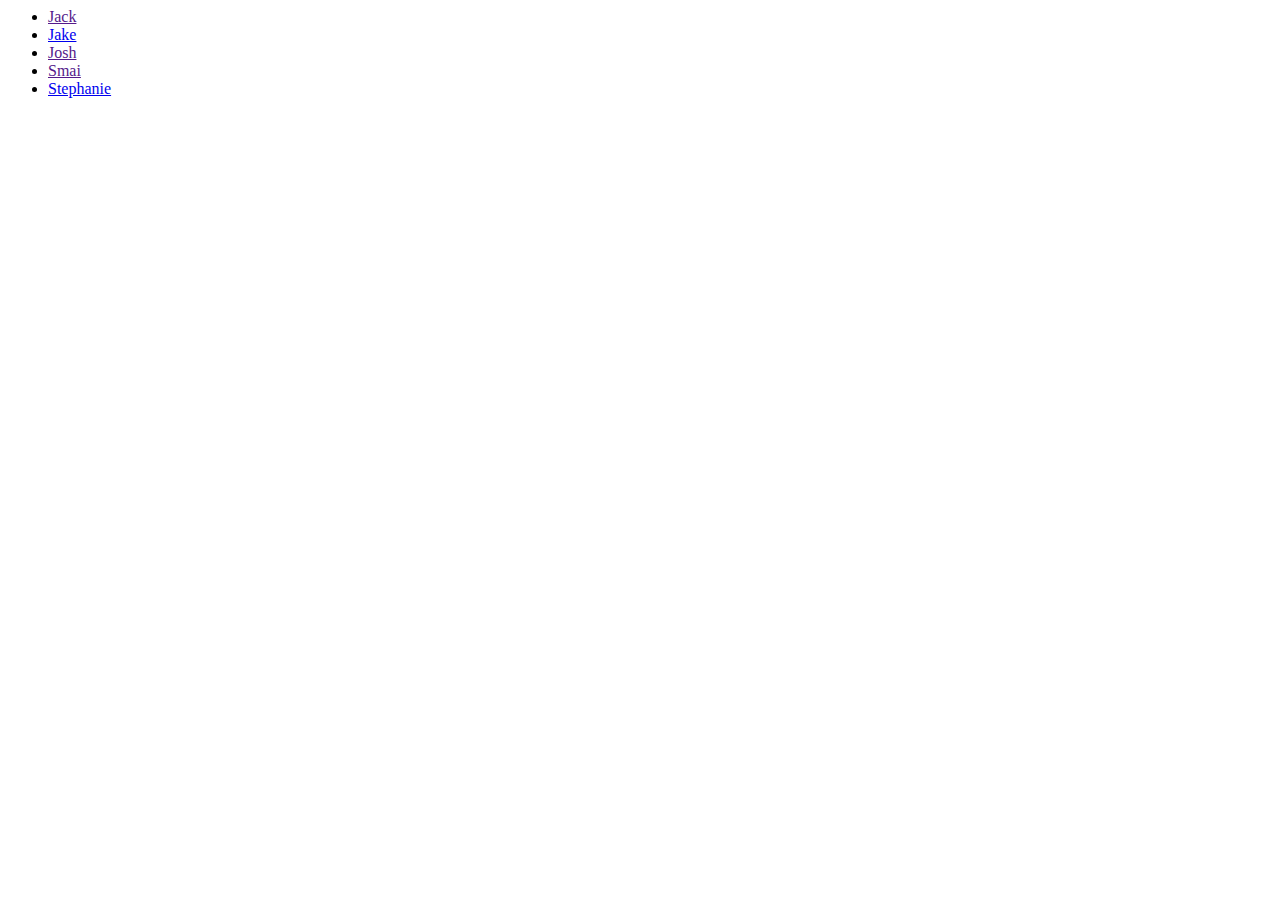
<file: index.html>
<html>
	<head></head>
	<body>
		<ul>
			<li><a href=''>Jack</a></li>
			<li><a href='./students/jake-dir/jake-index.html'>Jake</a></li>
			<li><a href=''>Josh</a></li>
			<li><a href=''>Smai</a></li>
			<li><a href='students/Stephanie/index.html'>Stephanie</a></li>
		</ul>
	</body>
</html>
</file>
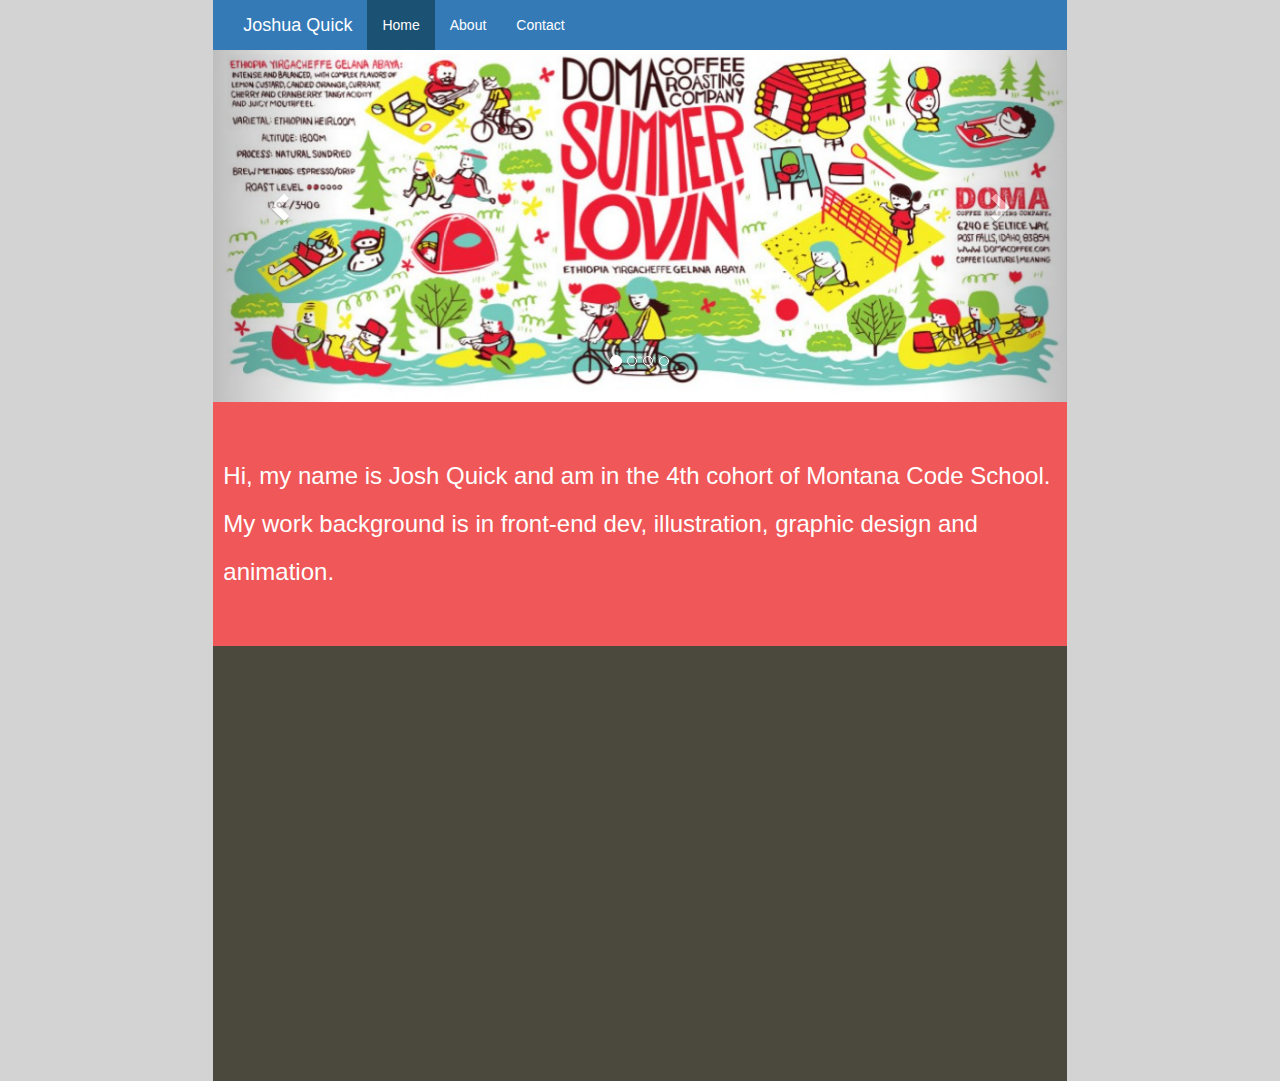
<file: students/Josh/index.html>
<!DOCTYPE html>
<html lang="en">
  <head>
    <meta charset="utf-8">
    <meta http-equiv="X-UA-Compatible" content="IE=edge">
    <meta name="viewport" content="width=device-width, initial-scale=1">
    <!-- The above 3 meta tags *must* come first in the head; any other head content must come *after* these tags -->
    <meta name="description" content="">
    <meta name="author" content="">
    <link rel="icon" href="../../favicon.ico">

    <title>Josh Quick's Page</title>

    <!-- css Links -->
    <link href="css/bootstrap.min.css" rel="stylesheet">
    <link href="css/aboutJosh.css" rel="stylesheet">
  </head>
  <body>

    <nav class="navbar navbar-inverse navbar-fixed-top col-md-8">
      <div class="container">
        <div class="navbar-header">
          <button type="button" class="navbar-toggle collapsed" data-toggle="collapse" data-target="#navbar" aria-expanded="false" aria-controls="navbar">
            <span class="sr-only">Toggle navigation</span>
            <span class="icon-bar"></span>
            <span class="icon-bar"></span>
            <span class="icon-bar"></span>
          </button>
          <a class="navbar-brand" href="#">Joshua Quick</a>
        </div>
        <div id="navbar" class="collapse navbar-collapse">
          <ul class="nav navbar-nav">
            <li class="active"><a href="#">Home</a></li>
            <li><a href="#about">About</a></li>
            <li><a href="#contact">Contact</a></li>
          </ul>
        </div><!--/.nav-collapse -->
      </div>
    </nav>

   <div id="myCarousel" class="carousel slide col-md-8" data-ride="carousel">
  <!-- Indicators -->
  <ol class="carousel-indicators">
    <li data-target="#myCarousel" data-slide-to="0" class="active"></li>
    <li data-target="#myCarousel" data-slide-to="1"></li>
    <li data-target="#myCarousel" data-slide-to="2"></li>
    <li data-target="#myCarousel" data-slide-to="3"></li>
  </ol>

  <!-- Wrapper for slides -->
  <div class="carousel-inner" role="listbox">
    <div class="item active">
      <img src="img/img_SummerLovin.jpg" height="auto" width="120%" alt="doma">
    </div>

    <div class="item">
      <img src="img/img_PearlJam.jpg" height="auto" width="120%" alt="Chania">
    </div>

    <div class="item">
      <img src="img/img_Wilma.jpg" height="auto" width="120%" alt="Flower">
    </div>
  </div>

  <!-- Left and right controls -->
  <a class="left carousel-control" href="#myCarousel" role="button" data-slide="prev">
    <span class="glyphicon glyphicon-chevron-left" aria-hidden="true"></span>
    <span class="sr-only">Previous</span>
  </a>
  <a class="right carousel-control" href="#myCarousel" role="button" data-slide="next">
    <span class="glyphicon glyphicon-chevron-right" aria-hidden="true"></span>
    <span class="sr-only">Next</span>
  </a>
</div></div>

<div class="mainContainer col-md-8">
<div id = "aboutContainer" class="col-md-12">
    <h3>Hi, my name is Josh Quick and am in the 4th cohort of Montana Code School. My work background is in front-end dev, illustration, graphic design and animation.</h3>
  </div>

  <div id = "animationContainer" class="col-md-12">
    <div class="yt-container ">
    <iframe src="https://player.vimeo.com/video/154913133" width="640" height="360" frameborder="0" webkitallowfullscreen mozallowfullscreen allowfullscreen></iframe>
</div>
    </div>
  </div>

  </div>

    <!-- Bootstrap core JavaScript
    ================================================== -->
    <!-- Placed at the end of the document so the pages load faster -->
    <script src="https://ajax.googleapis.com/ajax/libs/jquery/1.12.4/jquery.min.js"></script>
    <script>window.jQuery || document.write('<script src="../../assets/js/vendor/jquery.min.js"><\/script>')</script>
    <script src="js/bootstrap.min.js"></script>
        <script src="js/bootstrap.min.js"></script>
    <script src="js/npm.js"></script>
  </body>
</html>
</file>
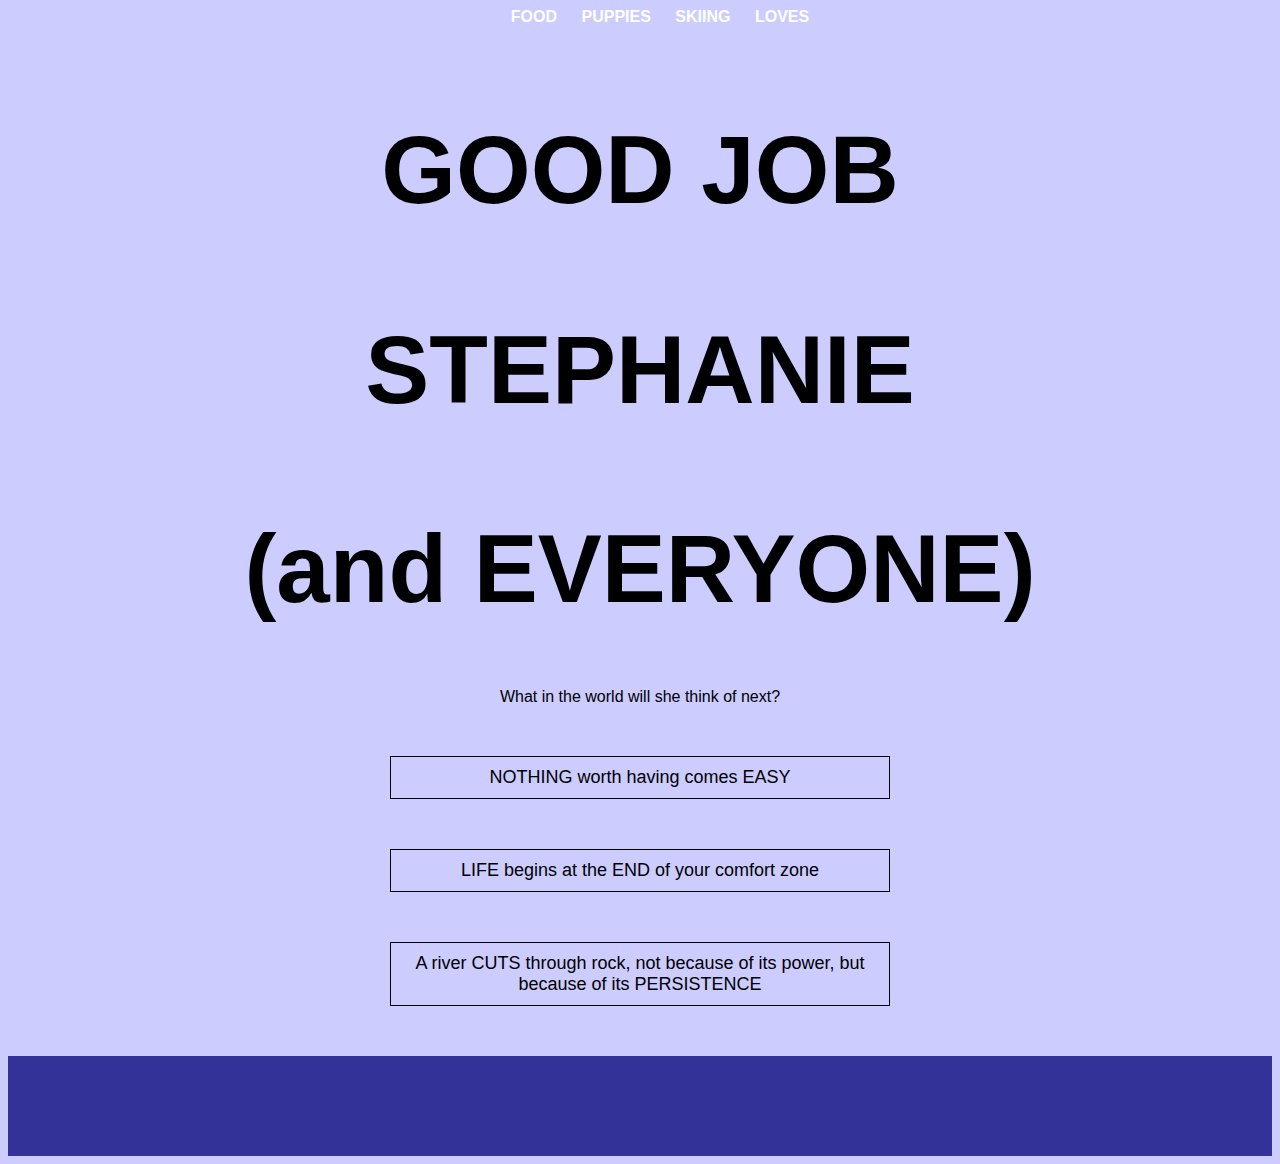
<file: students/Stephanie/index.html>
<html>
	<head>
		<title>Stephanie's Page</title>
		<link rel="stylesheet" type="text/css" href="main.css">
	</head>
	<body>
	<div id="background"></div>
	<div class="nav">
		<ul>
				<a href="http://www.tasteofhome.com/recipes/course/dinner-recipes/top-10-mac-cheese-recipes">FOOD</a>
				<a href="https://www.buzzfeed.com/kaelintully/i-volunteer-as-tribute-to-hug-all-of-these-puppies?utm_term=.ovX9K9D4J1#.cmqmXmgPEd">PUPPIES</a>
				<a href="https://www.instagram.com/jerryoftheday/?hl=en">SKIING</a>
				<a href="http://www.catan.com/">LOVES</a>
			</ul>
	<div class="intro">
		<h1><span class="rainbow">GOOD JOB</span></h1>
		<h1><span class="rainbow">STEPHANIE</span></h1>
		<h1><span class="rainbow">(and EVERYONE)</span></h1>
		<p>What in the world will she think of next?</p>
	</div>
	<div class="quotes">
		<p id="quote-easy" data-hover="Besides Tacos">NOTHING worth having comes EASY</p>
		<p>LIFE begins at the END of your comfort zone</p>
		<p>A river CUTS through rock, not because of its power, but because of its PERSISTENCE</p>
	</div>
	<div class="footer">
	</div>
	<script type="text/javascript">
		var elements = document.getElementsByClassName("rainbow");
		for ( var m = 0; m < elements.length; m++) {
			var element = elements[m];
			var name = element.innerHTML;
			console.log(name);
			var placename = "";
			for( var i = 0; i < name.length; i++ ) {
				placename += "<span>" + name.charAt(i) + "</span>";
			}

			element.innerHTML = placename;
		}
	</script>
	</body>
</html>
</file>
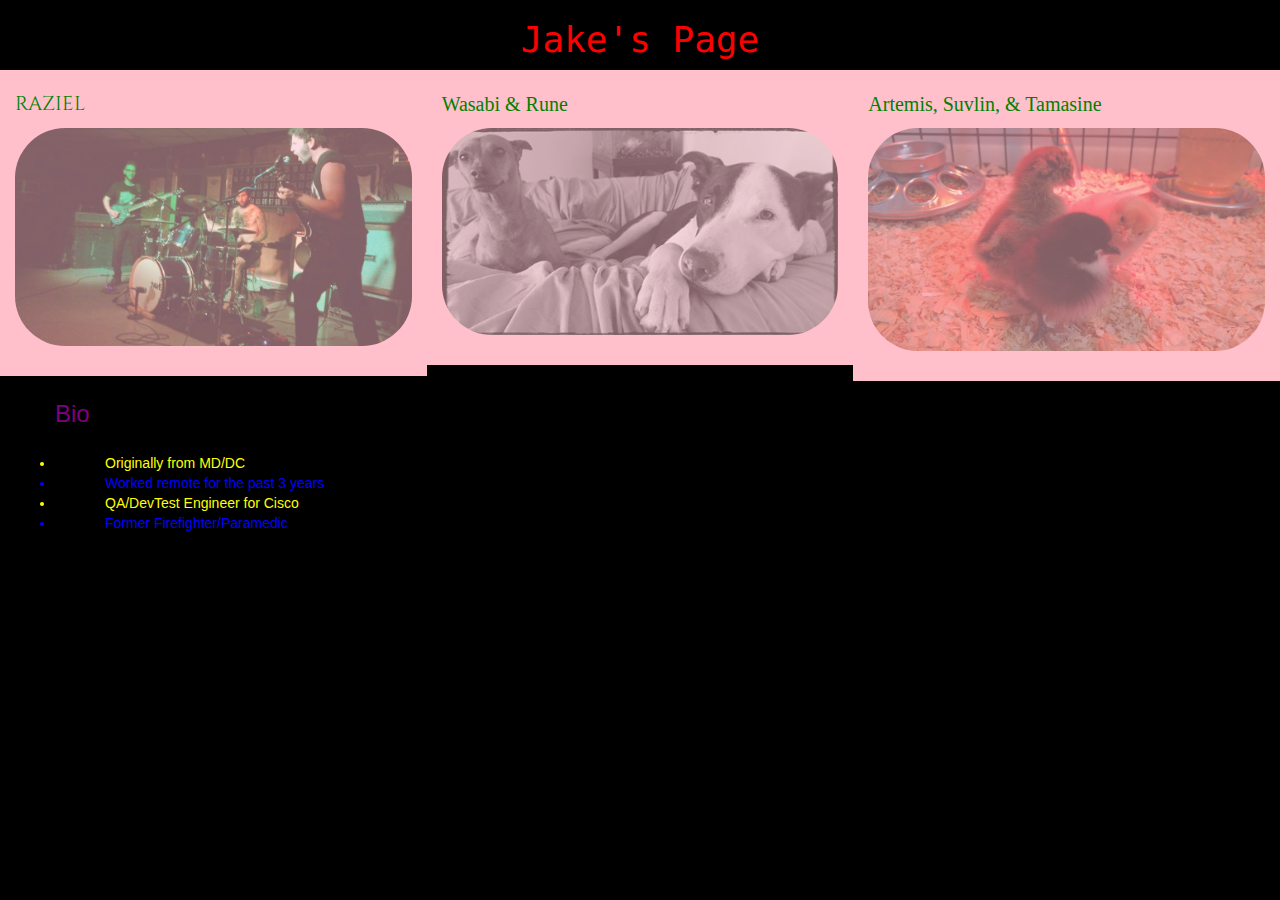
<file: students/jake-dir/jake-index.html>
<!DOCTYPE html>
<html>


  <head>
    <link rel="stylesheet" href="https://maxcdn.bootstrapcdn.com/bootstrap/3.3.7/css/bootstrap.min.css" integrity="sha384-BVYiiSIFeK1dGmJRAkycuHAHRg32OmUcww7on3RYdg4Va+PmSTsz/K68vbdEjh4u" crossorigin="anonymous">
    <link rel="stylesheet" type="text/css" href="https://fonts.googleapis.com/css?family=Cinzel">
    <link rel="stylesheet" href="./jake-css.css" type="text/css">
    <title>Jake's Page</title>
  </head>
<div class="container-fluid">
  <body>
    <h1>Jake's Page</h1>
  <div class="row">
    <div class="col-xs-4">
    <p id="band">RAZIEL</p>
    <a href="https://www.facebook.com/Raziel-661074097285875/?fref=ts"><img src="./jake-pics/band" class="img-responsive"></a>
  </div>
    <div class="col-xs-4">
    <p id="dogs">Wasabi & Rune</p>
    <img src="./jake-pics/doggos2" class="img-responsive">
  </div>
    <div class="col-xs-4">
    <p id="chicks">Artemis, Suvlin, & Tamasine</p>
    <img src="./jake-pics/baby-chickos" class="img-responsive">
  </div>
</div>
<h3 class="main">Bio</h3>
  <ul>
    <li>Originally from MD/DC</li>
    <li>Worked remote for the past 3 years</li>
    <li>QA/DevTest Engineer for Cisco</li>
    <li>Former Firefighter/Paramedic</li>
  </ul>

  </body>
</div>
</html>
</file>
<file: students/Josh/css/aboutJosh.css>
/*Navigation*/
.navbar {
	background:#337ab7;
	border:none;
}

.navbar a {
	color:white!important;
}

.navbar-nav>.active>a {
	background:#1B5274!important;
}

.carousel {
	float: none;
    display: block;
    margin: 0 auto;
    padding:0;
}

.item img {
	padding:40px 0 0 0;
	margin:0;
}

.navbar {
	margin:0 auto;
}

body {
	background:#d3d3d3 ;
}

.mainContainer {
	background:#fff;
	height:100%;
	float: none;
    display: block;
    margin: 0 auto;
}

.mainContainer.col-md-8 {
	padding:0!important;
}

#aboutContainer {
	background:rgb(239, 87, 88);
    padding:30px 0 40px 0!important;
}

#animationContainer.col-md-8 {
float: none;
    display: block;
    margin: 0 auto;
}

.col-md-8 h3 {
	padding:0 10px;
	color:#fff;
	line-height:2;
}

#animationContainer {
	background: #4B483D;
    padding:30px 0 40px 0!important;
}

#player {
	position:relative;
	padding-bottom:56.25%;
	padding-top:30px;
	height:0;
	overflow:hidden;
	margin:0 auto;
}
</file>
<file: students/Stephanie/main.css>
body {
	font-family: Verdana, Geneva, sans-serif;
	background-color: #ccccff;
}

.nav {
	text-align: center;
}

.nav a {
	text-decoration: none;
	color: #ffffff;
	font-weight: bold;
	padding-right: 10px;
	padding-left: 10px;
}


/*In the h1 tag, find the first <span> child and make it hover*/
.rainbow span:nth-child(7n+1):hover {
	color: red;
}
.rainbow span:nth-child(7n+2):hover {
	color: orange;
}
.rainbow span:nth-child(7n+3):hover{
	color: yellow;
}
.rainbow span:nth-child(7n+4):hover{
	color: green;
}
.rainbow span:nth-child(7n+5):hover{
	color: blue;
}
.rainbow span:nth-child(7n+6):hover{
	color: violet;
}
.rainbow span:nth-child(7n+7):hover{
	color: purple;
}

h1 {
	padding-top: 25px;
	font-size: 6em;
}

.quotes {
	position: block;
	width: 500px;
	margin: auto;
	font-size: 18px;
}

.quotes p {
	padding: 10px;
	margin-top: 50px;
	margin-bottom: 50px;
	border: 1px solid black;
}

#quote-easy:hover {
	font-size: 0;
}

#quote-easy:hover:before {
	content: attr(data-hover);
	font-size: 18px;
	font-weight: bold;
}
.footer {
	background-color: #323299;
	height: 100px;
	width: 100%;
}
</file>
<file: students/jake-dir/jake-css.css>
@keyframes fonts {
  from {color: white;}
  to {color: green;}

}

@keyframes move {
  0%   {background-color: red; left:0px; right:0px;}
  25%  {background-color: yellow; left:200px; right:0px;}
  50%  {background-color: blue; left:200px; right:200px;}
  75%  {background-color: green; left:0px; right:200px;}
  100% {background-color: red; left:0px; right:0px;}
}

h1 {
  animation-name: move;
  animation-duration: 5s;
  font-family: Monospace;
  color: red;
  text-align: center;
}
p {
  font-size: 20px;
  animation-name: fonts;
  animation-duration: 2s;
  animation-delay: 5s;
  animation-iteration-count: 15;
  color: green;

}

body {
  background-color: black;
}

img:first-of-type {
  border-radius: 50px;
}

#band {
  font-family: Cinzel;
}

#dogs {
  font-family: fantasy;
}

#chicks {
  font-family: cursive;
}

ul {
  color: yellow;
  padding-top: 15px;
  text-indent: 50px;
}

ul li:last-child, li:nth-child(2) {
  color: blue;
}

img {
    opacity: 0.5;
    filter: alpha(opacity=50);
}

img:hover {
    opacity: 1.0;
    filter: alpha(opacity=100);
}

.col-xs-4 {
  background-color: pink;
  padding-bottom: 30px;
  padding-top: 20px;
}

.main:first-of-type {
  font-family: sans-serif;
  text-indent: 40px;
  color: purple;
}
</file>
